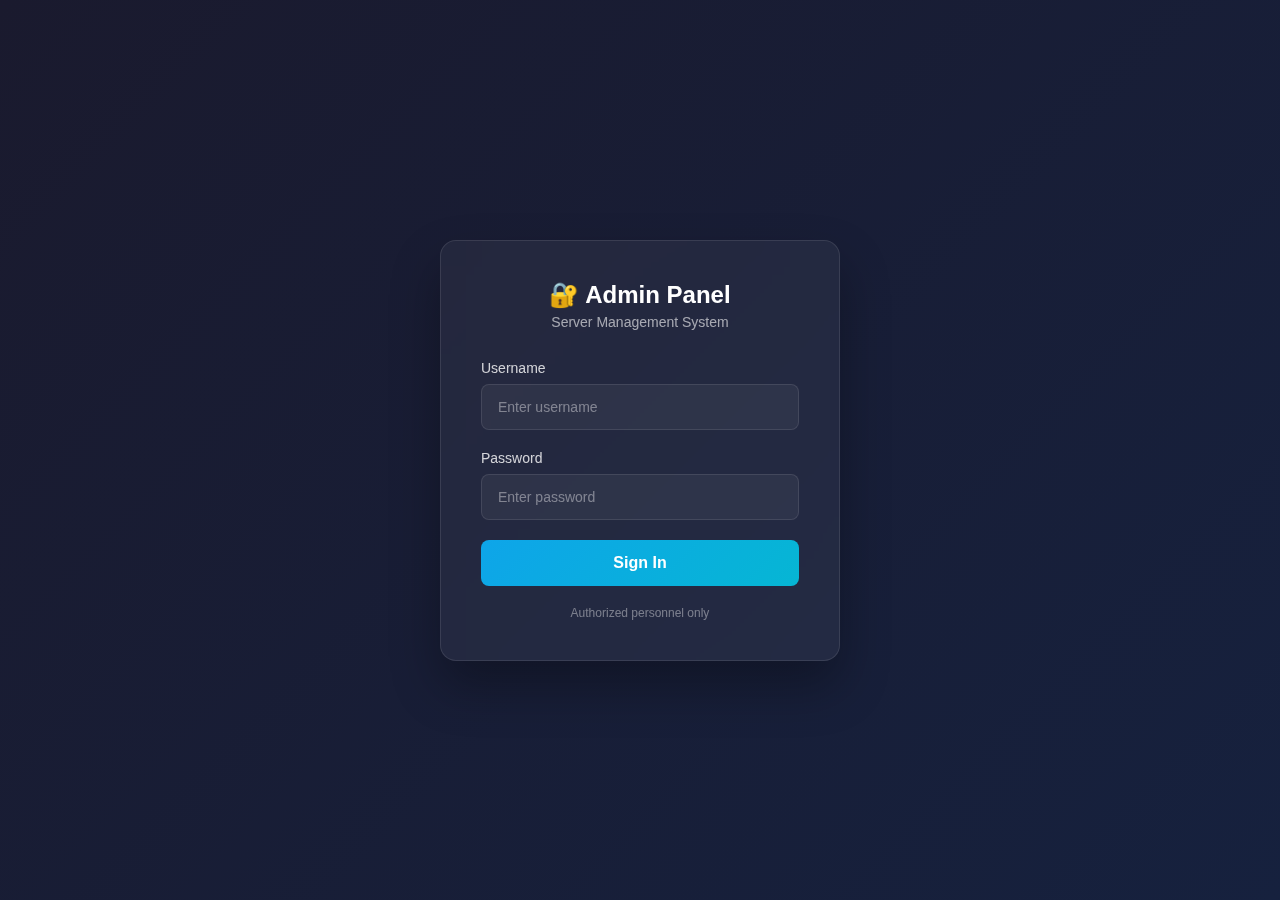
<file: honeypot/html/index.html>
<!DOCTYPE html>
<html lang="en">
<head>
    <meta charset="UTF-8">
    <meta name="viewport" content="width=device-width, initial-scale=1.0">
    <title>Admin Panel - Server Management</title>
    <style>
        * { margin: 0; padding: 0; box-sizing: border-box; }
        body {
            font-family: -apple-system, BlinkMacSystemFont, 'Segoe UI', Roboto, sans-serif;
            background: linear-gradient(135deg, #1a1a2e 0%, #16213e 100%);
            min-height: 100vh;
            display: flex;
            align-items: center;
            justify-content: center;
        }
        .login-container {
            background: rgba(255, 255, 255, 0.05);
            backdrop-filter: blur(10px);
            border: 1px solid rgba(255, 255, 255, 0.1);
            border-radius: 16px;
            padding: 40px;
            width: 100%;
            max-width: 400px;
            box-shadow: 0 25px 50px rgba(0, 0, 0, 0.3);
        }
        .logo {
            text-align: center;
            margin-bottom: 30px;
        }
        .logo h1 {
            color: #fff;
            font-size: 24px;
            font-weight: 600;
        }
        .logo p {
            color: rgba(255, 255, 255, 0.6);
            font-size: 14px;
            margin-top: 5px;
        }
        .form-group {
            margin-bottom: 20px;
        }
        label {
            display: block;
            color: rgba(255, 255, 255, 0.8);
            font-size: 14px;
            margin-bottom: 8px;
        }
        input {
            width: 100%;
            padding: 14px 16px;
            background: rgba(255, 255, 255, 0.05);
            border: 1px solid rgba(255, 255, 255, 0.1);
            border-radius: 8px;
            color: #fff;
            font-size: 14px;
            transition: all 0.3s;
        }
        input:focus {
            outline: none;
            border-color: #0ea5e9;
            background: rgba(255, 255, 255, 0.08);
        }
        input::placeholder {
            color: rgba(255, 255, 255, 0.4);
        }
        button {
            width: 100%;
            padding: 14px;
            background: linear-gradient(135deg, #0ea5e9 0%, #06b6d4 100%);
            border: none;
            border-radius: 8px;
            color: #fff;
            font-size: 16px;
            font-weight: 600;
            cursor: pointer;
            transition: all 0.3s;
        }
        button:hover {
            transform: translateY(-2px);
            box-shadow: 0 10px 20px rgba(14, 165, 233, 0.3);
        }
        .footer {
            text-align: center;
            margin-top: 20px;
            color: rgba(255, 255, 255, 0.4);
            font-size: 12px;
        }
    </style>
</head>
<body>
    <div class="login-container">
        <div class="logo">
            <h1>🔐 Admin Panel</h1>
            <p>Server Management System</p>
        </div>
        <form action="/api/login" method="POST">
            <div class="form-group">
                <label for="username">Username</label>
                <input type="text" id="username" name="username" placeholder="Enter username" required>
            </div>
            <div class="form-group">
                <label for="password">Password</label>
                <input type="password" id="password" name="password" placeholder="Enter password" required>
            </div>
            <button type="submit">Sign In</button>
        </form>
        <div class="footer">
            <p>Authorized personnel only</p>
        </div>
    </div>
</body>
</html>
</file>
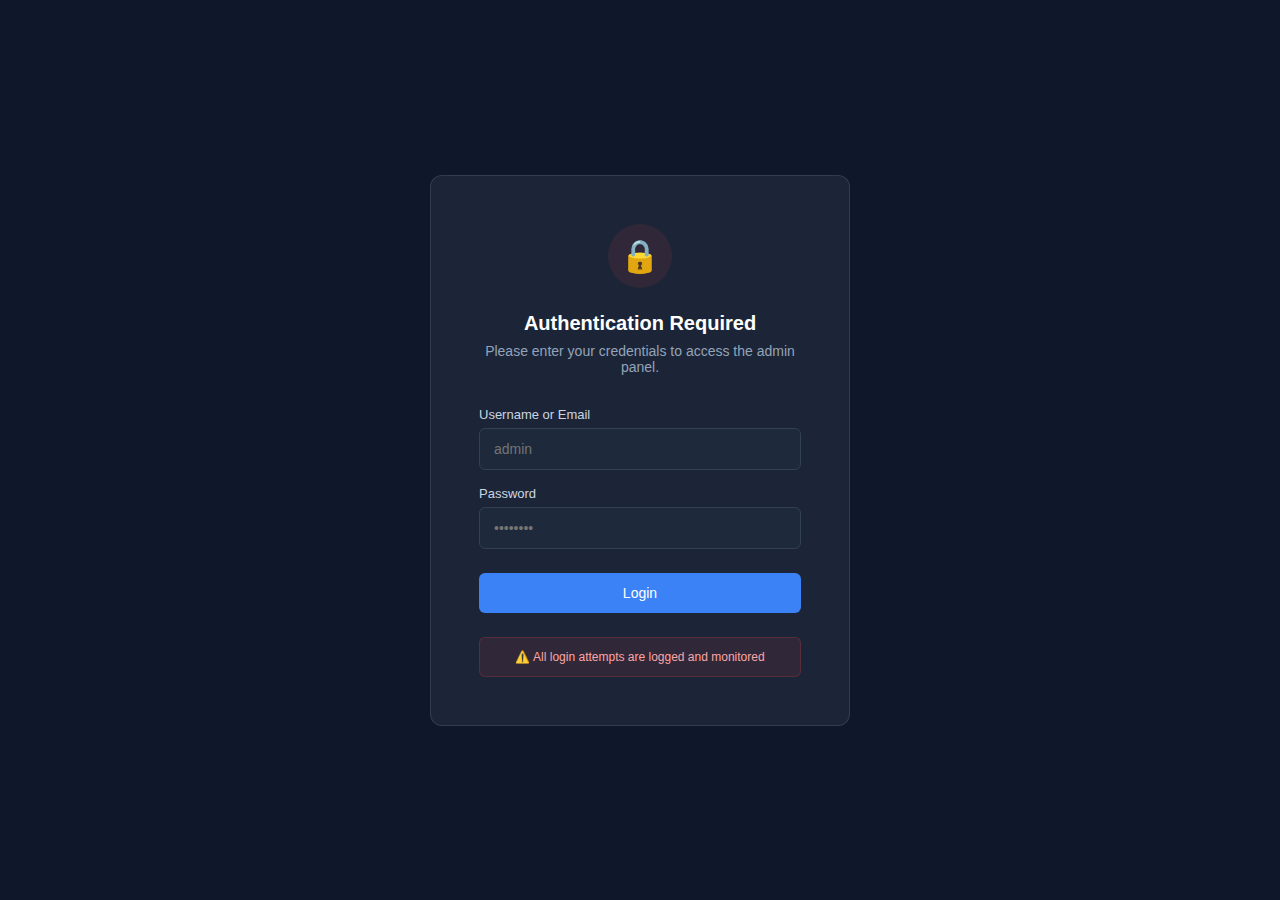
<file: honeypot/html/login.html>
<!DOCTYPE html>
<html lang="en">
<head>
    <meta charset="UTF-8">
    <meta name="viewport" content="width=device-width, initial-scale=1.0">
    <title>Login Required - Admin Access</title>
    <style>
        * { margin: 0; padding: 0; box-sizing: border-box; }
        body {
            font-family: -apple-system, BlinkMacSystemFont, 'Segoe UI', Roboto, sans-serif;
            background: #0f172a;
            min-height: 100vh;
            display: flex;
            align-items: center;
            justify-content: center;
            color: #fff;
        }
        .container {
            background: rgba(30, 41, 59, 0.8);
            border: 1px solid rgba(71, 85, 105, 0.5);
            border-radius: 12px;
            padding: 48px;
            width: 100%;
            max-width: 420px;
            text-align: center;
        }
        .icon {
            width: 64px;
            height: 64px;
            background: rgba(239, 68, 68, 0.1);
            border-radius: 50%;
            display: flex;
            align-items: center;
            justify-content: center;
            margin: 0 auto 24px;
            font-size: 32px;
        }
        h1 {
            font-size: 20px;
            font-weight: 600;
            margin-bottom: 8px;
        }
        p {
            color: #94a3b8;
            font-size: 14px;
            margin-bottom: 32px;
        }
        form {
            text-align: left;
        }
        .field {
            margin-bottom: 16px;
        }
        label {
            display: block;
            font-size: 13px;
            color: #cbd5e1;
            margin-bottom: 6px;
        }
        input {
            width: 100%;
            padding: 12px 14px;
            background: #1e293b;
            border: 1px solid #334155;
            border-radius: 6px;
            color: #fff;
            font-size: 14px;
        }
        input:focus {
            outline: none;
            border-color: #3b82f6;
        }
        button {
            width: 100%;
            padding: 12px;
            background: #3b82f6;
            border: none;
            border-radius: 6px;
            color: #fff;
            font-size: 14px;
            font-weight: 500;
            cursor: pointer;
            margin-top: 8px;
        }
        button:hover {
            background: #2563eb;
        }
        .notice {
            margin-top: 24px;
            padding: 12px;
            background: rgba(239, 68, 68, 0.1);
            border: 1px solid rgba(239, 68, 68, 0.2);
            border-radius: 6px;
            font-size: 12px;
            color: #fca5a5;
        }
    </style>
</head>
<body>
    <div class="container">
        <div class="icon">🔒</div>
        <h1>Authentication Required</h1>
        <p>Please enter your credentials to access the admin panel.</p>
        <form action="/api/auth" method="POST">
            <div class="field">
                <label for="user">Username or Email</label>
                <input type="text" id="user" name="user" placeholder="admin" required>
            </div>
            <div class="field">
                <label for="pass">Password</label>
                <input type="password" id="pass" name="pass" placeholder="••••••••" required>
            </div>
            <button type="submit">Login</button>
        </form>
        <div class="notice">
            ⚠️ All login attempts are logged and monitored
        </div>
    </div>
</body>
</html>
</file>
